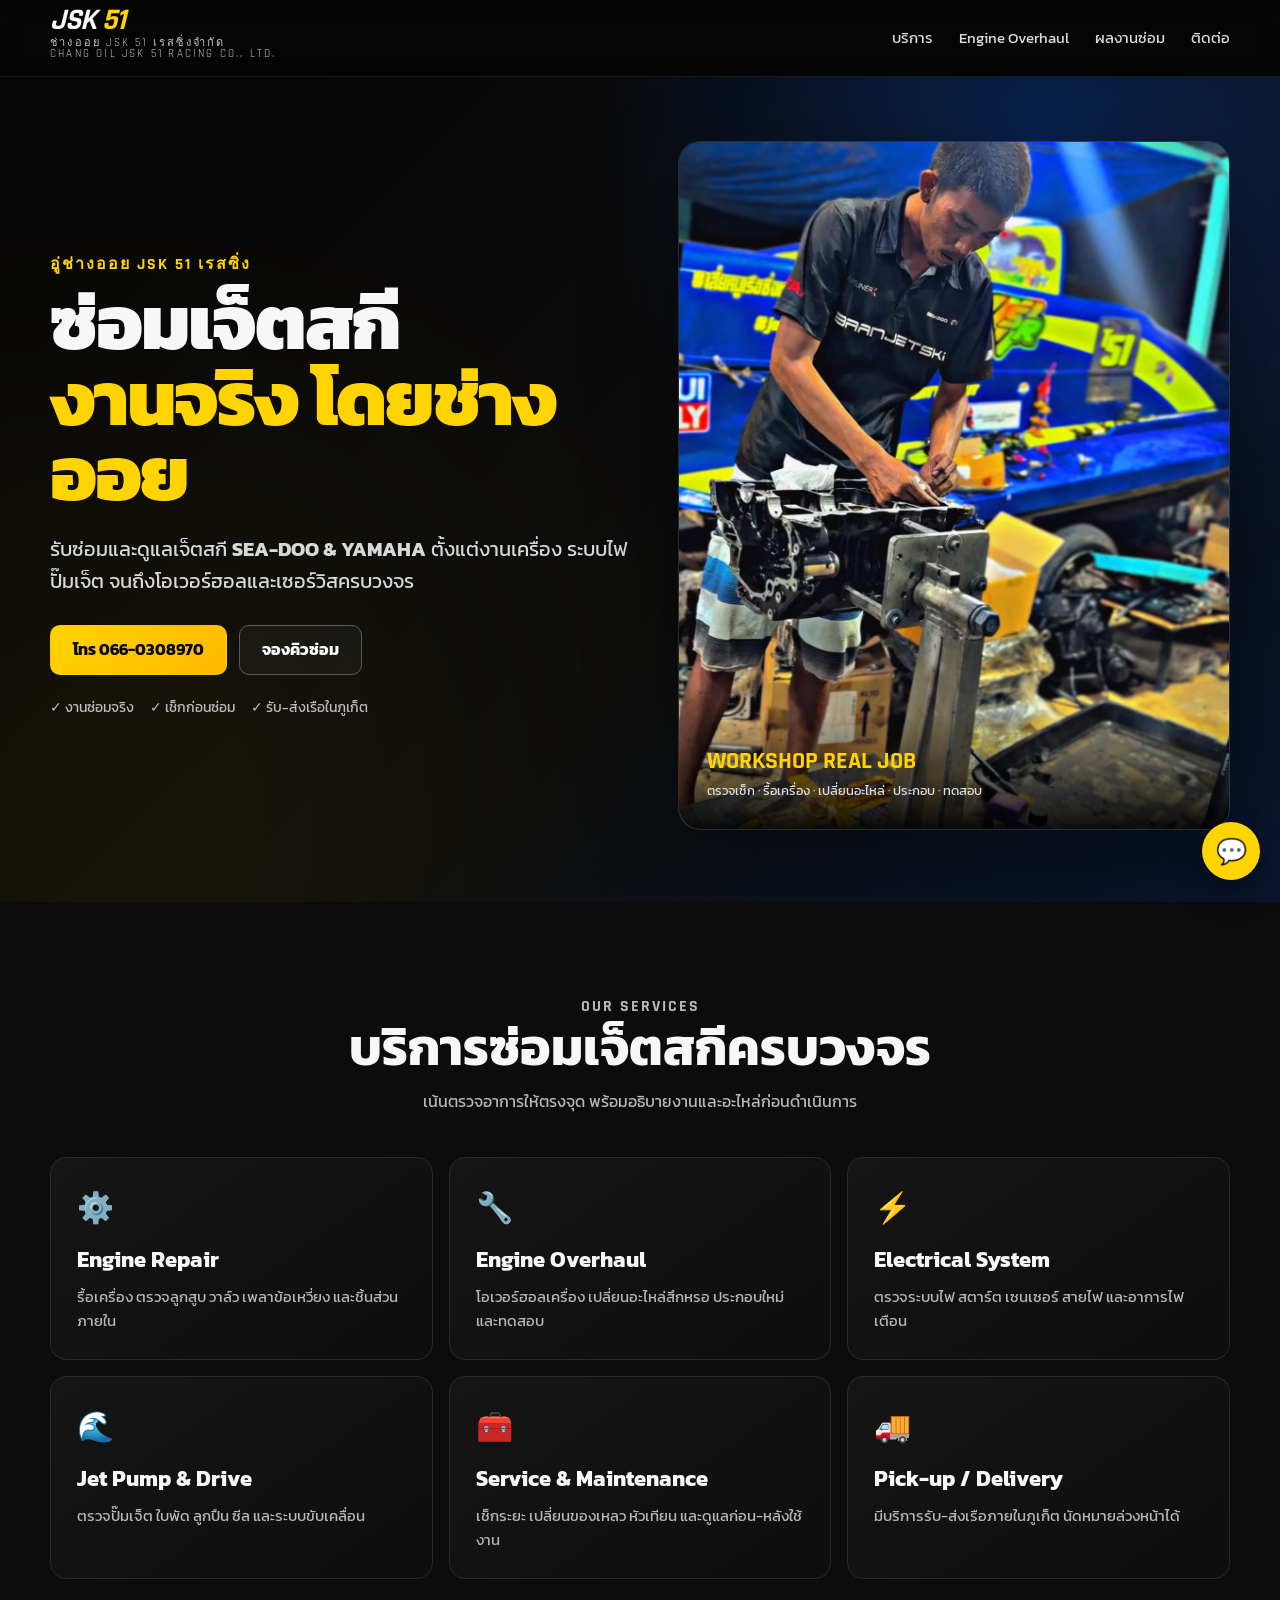
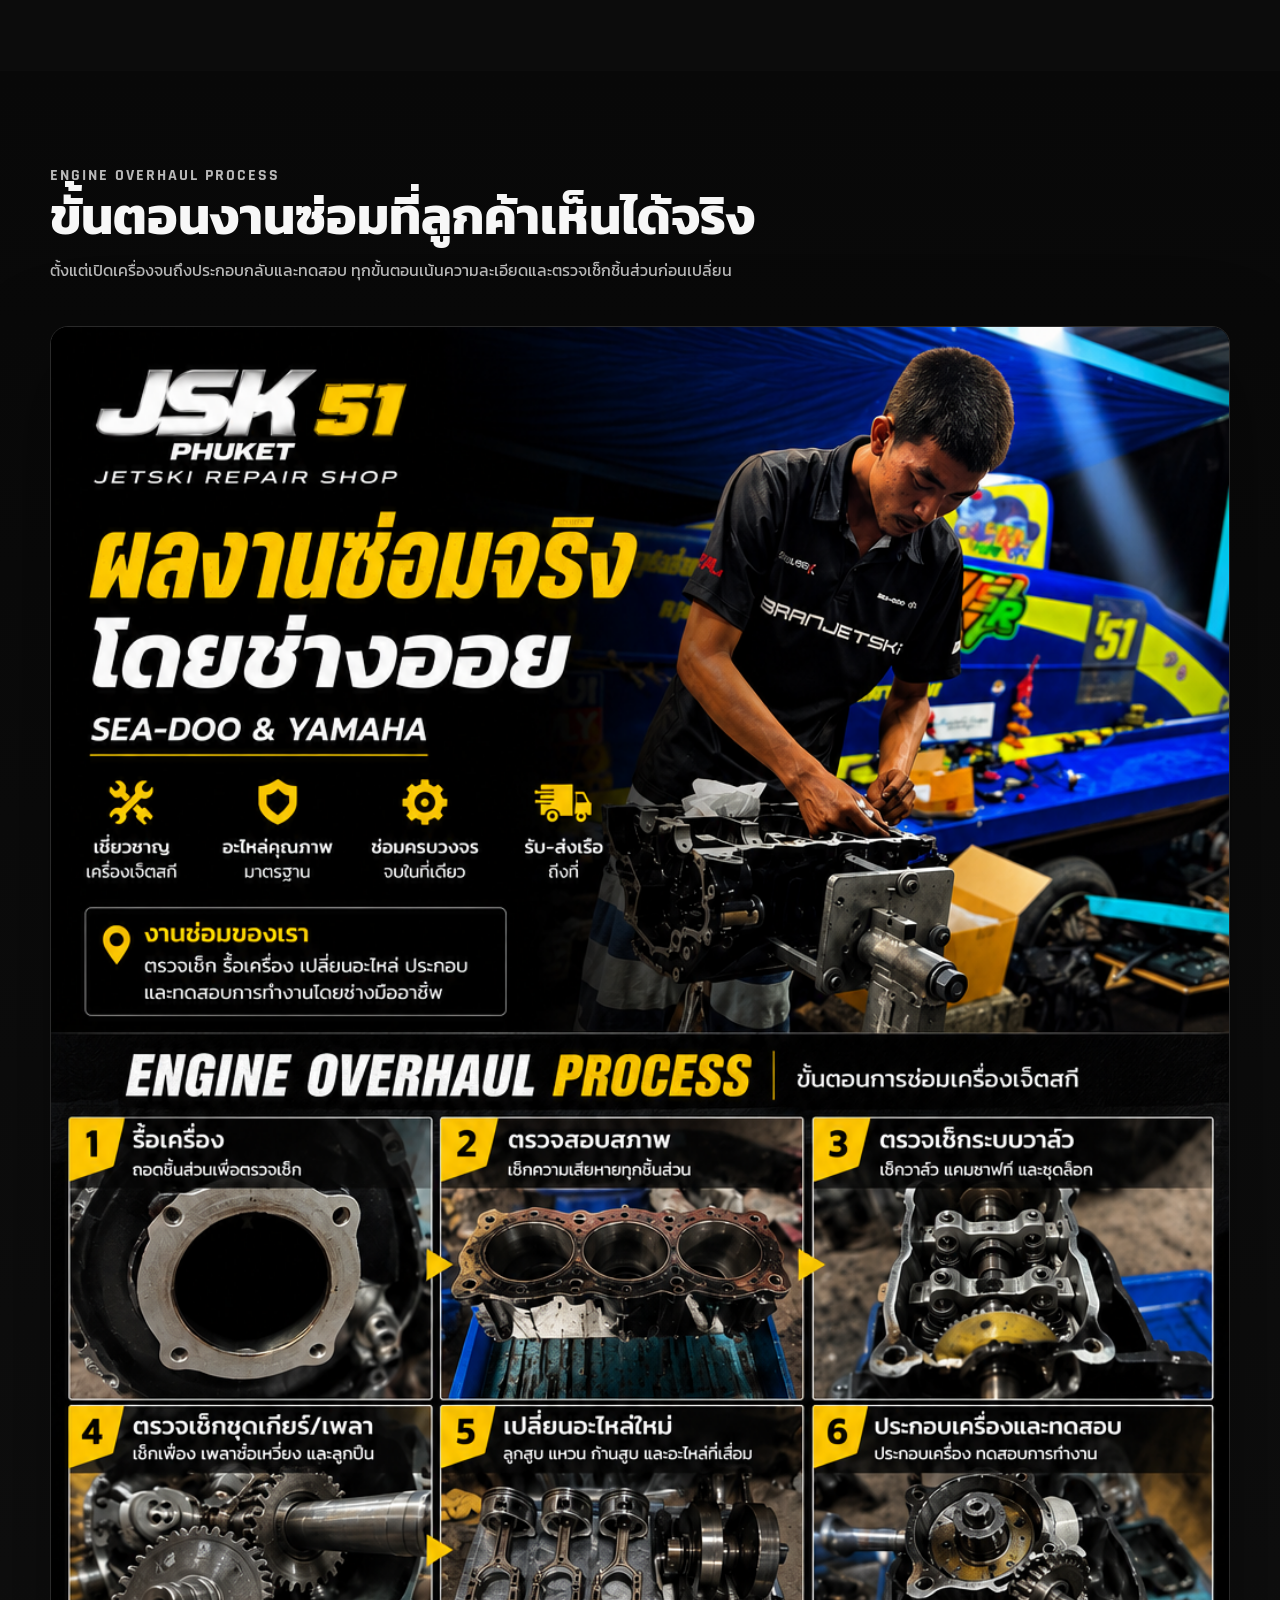
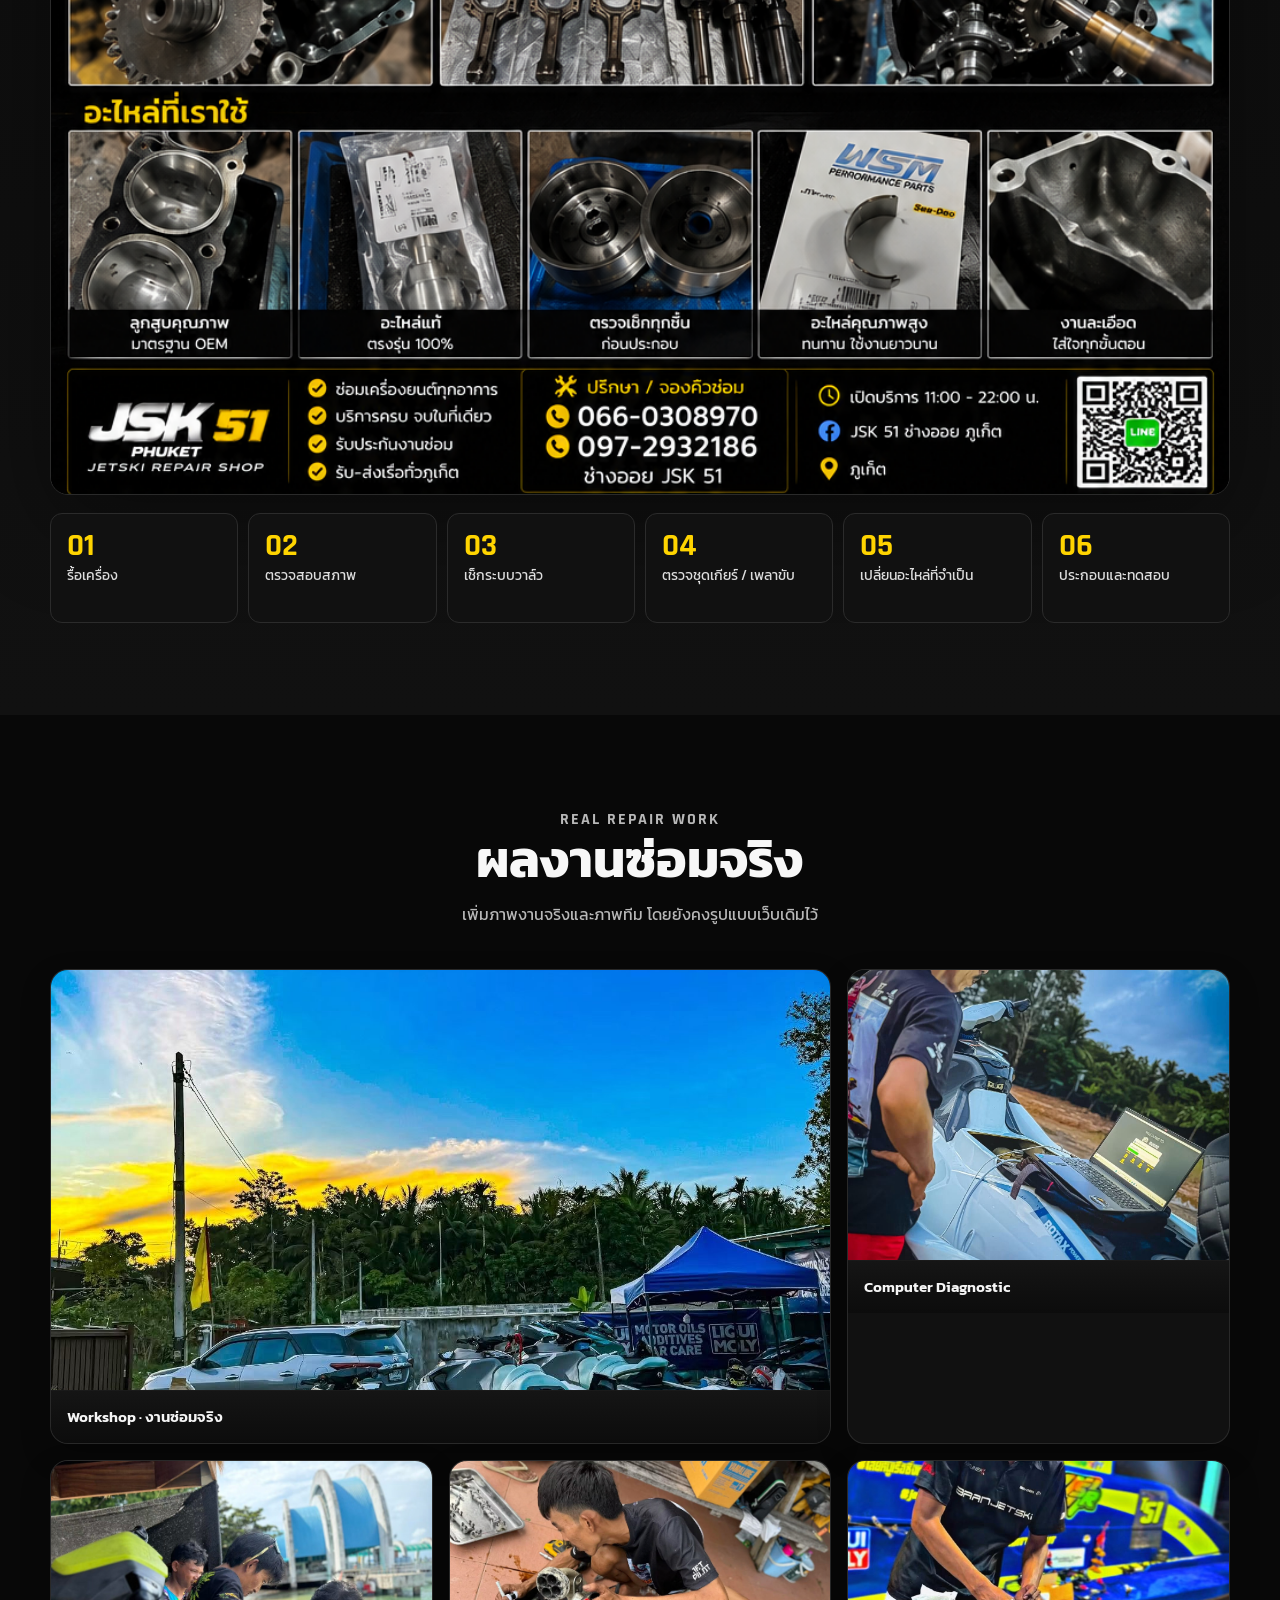
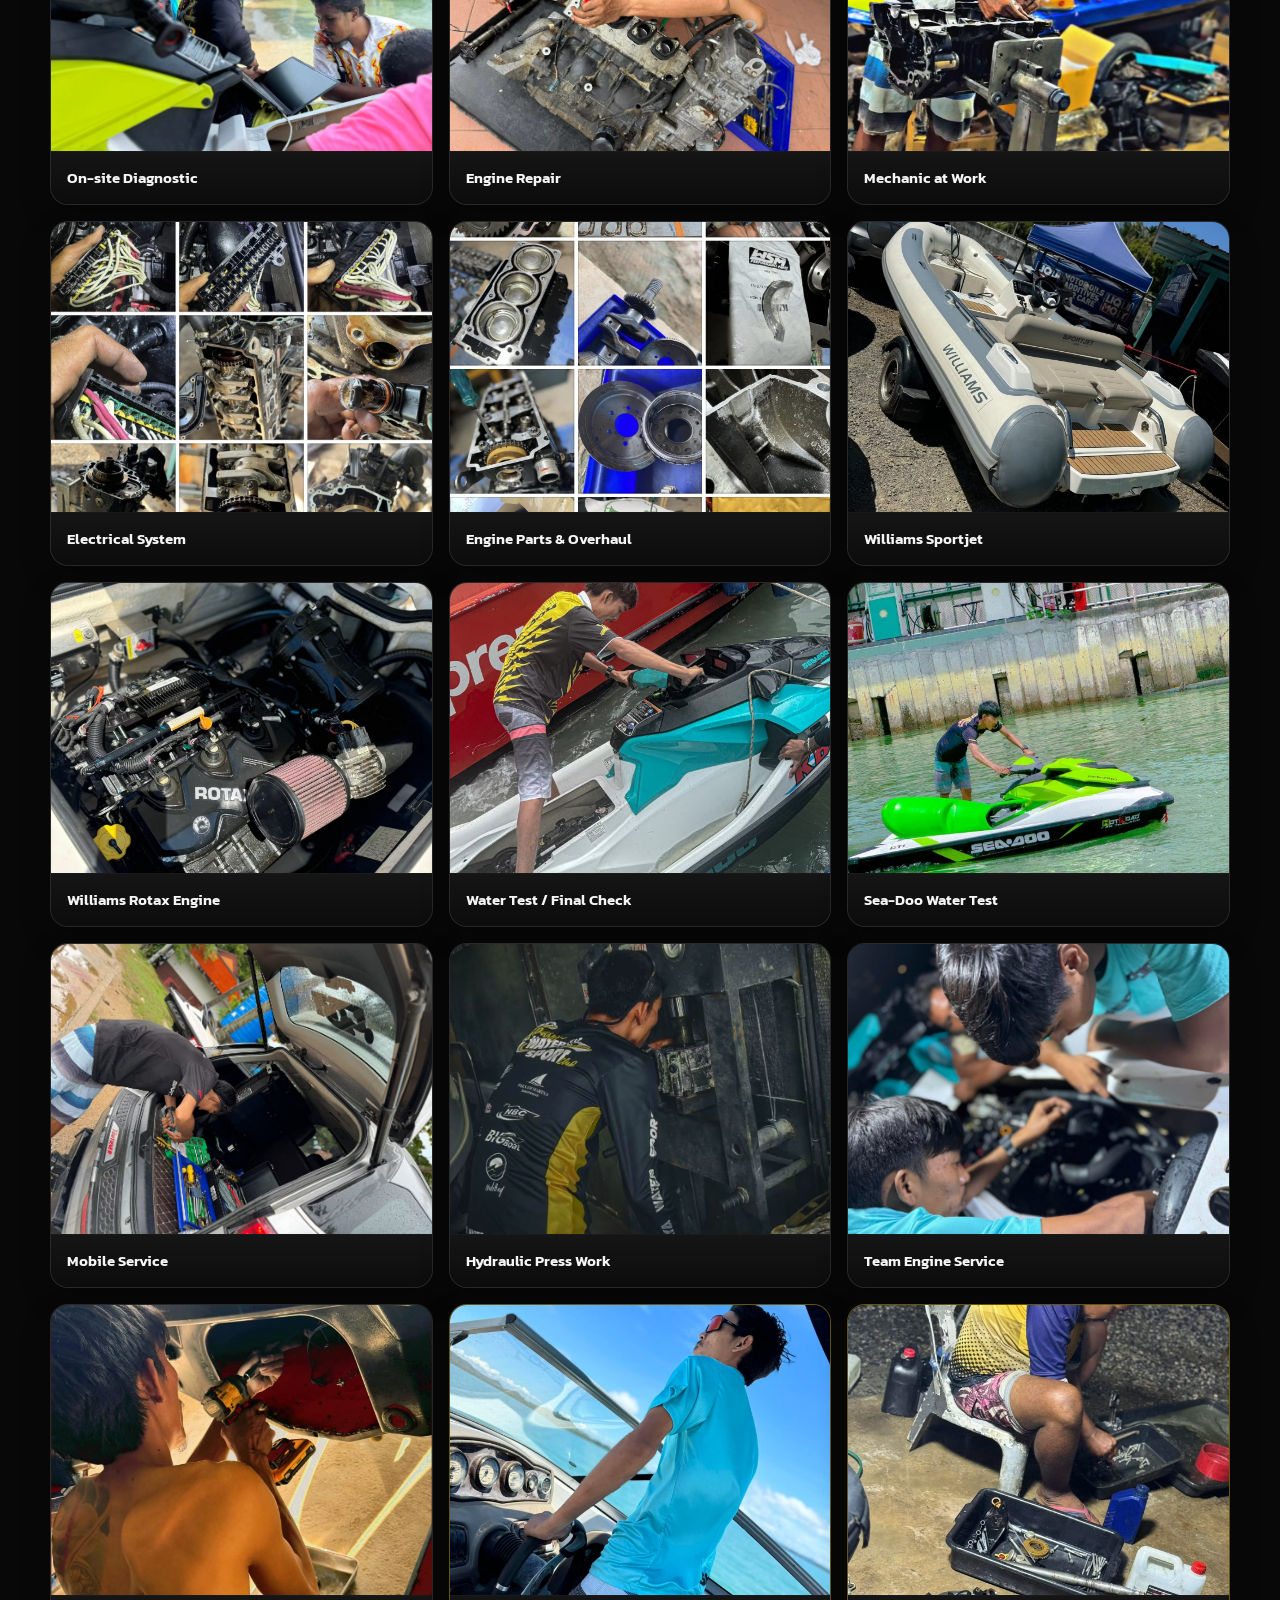
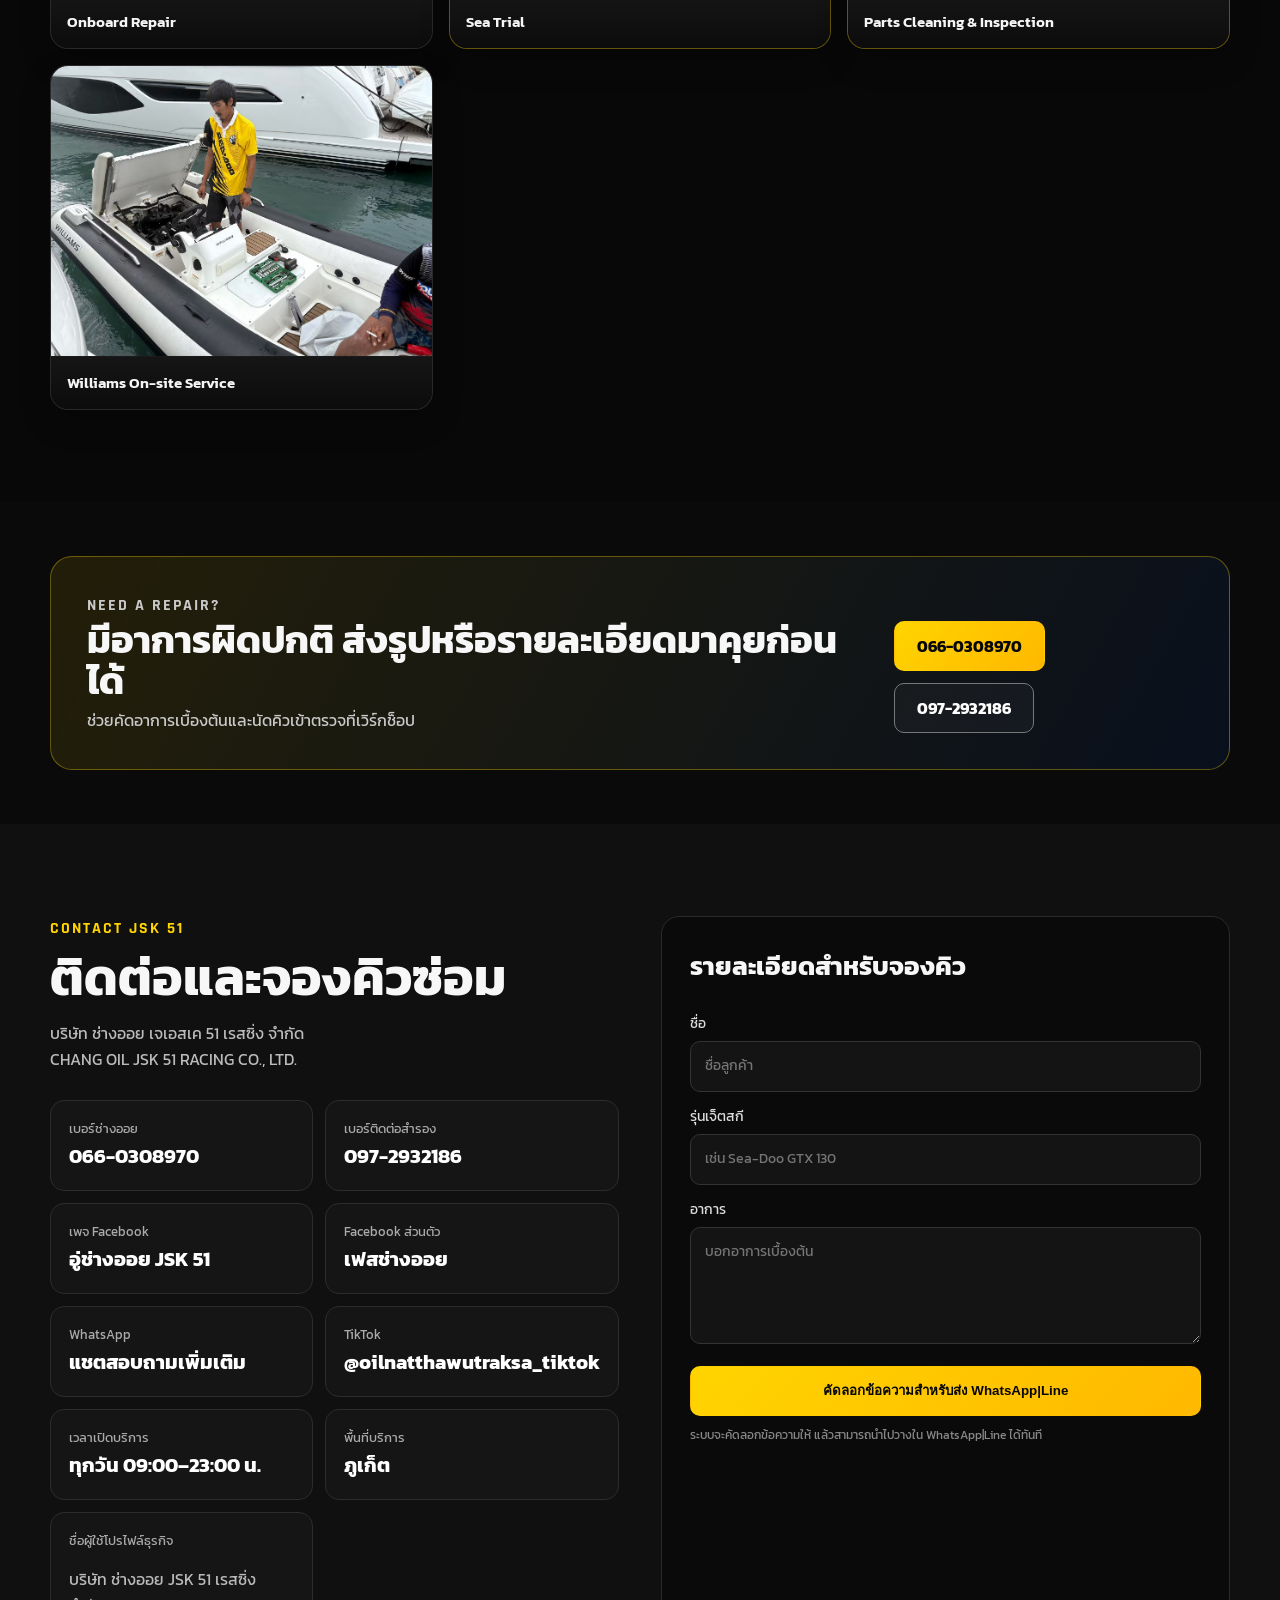
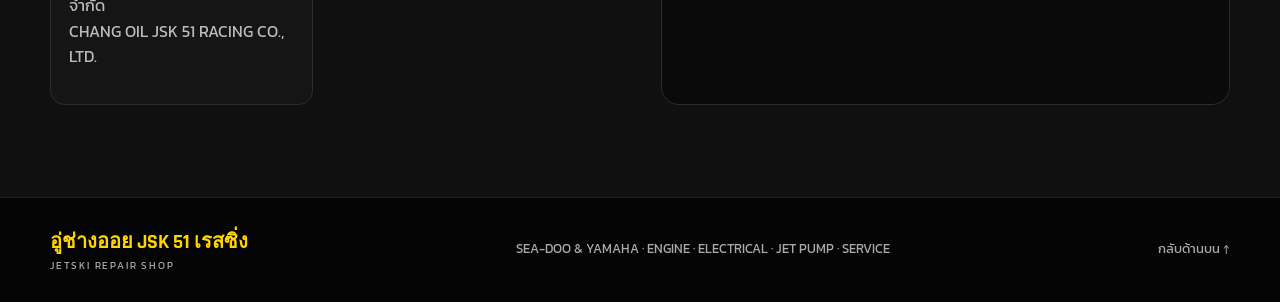
<file: index.html>
<!doctype html>
<html lang="th">
<head>
  <meta charset="utf-8">
  <meta name="viewport" content="width=device-width, initial-scale=1">
  <title>อู่ช่างออย JSK 51 เรสซิ่ง | ซ่อมเจ็ตสกี Sea-Doo Yamaha ภูเก็ต</title>

<meta name="description" content="อู่ช่างออย JSK 51 เรสซิ่ง ภูเก็ต รับซ่อมเจ็ตสกี Sea-Doo และ Yamaha งานเครื่อง Engine Overhaul ระบบไฟ ปั๊มเจ็ต เซอร์วิส ตรวจเช็กด้วยคอมพิวเตอร์ และรับ-ส่งเรือในภูเก็ต โทร 066-0308970">

<meta name="robots" content="index, follow">

<link rel="canonical" href="https://rodmayonly-web.github.io/-JSK51-OIL-JETSKI/">

<meta property="og:title" content="อู่ช่างออย JSK 51 เรสซิ่ง | Jetski Repair Shop Phuket">
<meta property="og:description" content="รับซ่อมเจ็ตสกี Sea-Doo & Yamaha งานเครื่อง ระบบไฟ ปั๊มเจ็ต Engine Overhaul และบริการรับ-ส่งในภูเก็ต">
<meta property="og:type" content="website">
<meta property="og:url" content="https://rodmayonly-web.github.io/-JSK51-OIL-JETSKI/">
<meta property="og:image" content="https://rodmayonly-web.github.io/-JSK51-OIL-JETSKI/workshop-main.jpg">

<meta name="twitter:card" content="summary_large_image">

<link rel="preconnect" href="https://fonts.googleapis.com">
<link rel="preconnect" href="https://fonts.gstatic.com" crossorigin>
<link href="https://fonts.googleapis.com/css2?family=Kanit:wght@300;400;500;600;700;800&family=Rajdhani:wght@600;700&display=swap" rel="stylesheet">
<link rel="stylesheet" href="styles.css">
</head>
<body>
  <header class="site-header" id="top">
    <div class="container nav">
      <a class="brand" href="#top" aria-label="อู่ช่างออย JSK 51 เรสซิ่ง">
        <span class="brand-main">JSK <b>51</b></span>
        <span class="brand-sub">ช่างออย JSK 51 เรสซิ่งจำกัด<br>

  CHANG OIL JSK 51 RACING CO., LTD.

</p></span>
      </a>
      <button class="menu-btn" aria-label="เปิดเมนู" aria-expanded="false">☰</button>
      <nav class="nav-links">
        <a href="#services">บริการ</a>
        <a href="#overhaul">Engine Overhaul</a>
        <a href="#work">ผลงานซ่อม</a>
        <a href="#contact">ติดต่อ</a>
      </nav>
    </div>
  </header>

  <main>
    <section class="hero">
      <div class="hero-overlay"></div>
      <div class="container hero-grid">
        <div class="hero-copy">
          <p class="eyebrow">อู่ช่างออย JSK 51 เรสซิ่ง</p>
          <h1>ซ่อมเจ็ตสกี<br><span>งานจริง โดยช่างออย</span></h1>
          <p class="hero-text">รับซ่อมและดูแลเจ็ตสกี <strong>SEA-DOO & YAMAHA</strong> ตั้งแต่งานเครื่อง ระบบไฟ ปั๊มเจ็ต จนถึงโอเวอร์ฮอลและเซอร์วิสครบวงจร</p>
          <div class="hero-actions">
            <a class="btn btn-primary" href="tel:0660308970">โทร 066-0308970</a>
            <a class="btn btn-outline" href="#contact">จองคิวซ่อม</a>
          </div>
          <div class="hero-badges"><span>✓ งานซ่อมจริง</span><span>✓ เช็กก่อนซ่อม</span><span>✓ รับ-ส่งเรือในภูเก็ต</span></div>
        </div>
        <div class="hero-card">
          <img src="mechanic-working.jpg" alt="ช่างกำลังซ่อมเจ็ตสกี JSK 51">
          <div class="hero-card-caption"><strong>WORKSHOP REAL JOB</strong><span>ตรวจเช็ก · รื้อเครื่อง · เปลี่ยนอะไหล่ · ประกอบ · ทดสอบ</span></div>
        </div>
      </div>
    </section>

    <section class="section services" id="services">
      <div class="container">
        <div class="section-head"><p class="eyebrow">OUR SERVICES</p><h2>บริการซ่อมเจ็ตสกีครบวงจร</h2><p>เน้นตรวจอาการให้ตรงจุด พร้อมอธิบายงานและอะไหล่ก่อนดำเนินการ</p></div>
        <div class="service-grid">
          <article class="service-card"><div class="icon">⚙️</div><h3>Engine Repair</h3><p>รื้อเครื่อง ตรวจลูกสูบ วาล์ว เพลาข้อเหวี่ยง และชิ้นส่วนภายใน</p></article>
          <article class="service-card"><div class="icon">🔧</div><h3>Engine Overhaul</h3><p>โอเวอร์ฮอลเครื่อง เปลี่ยนอะไหล่สึกหรอ ประกอบใหม่และทดสอบ</p></article>
          <article class="service-card"><div class="icon">⚡</div><h3>Electrical System</h3><p>ตรวจระบบไฟ สตาร์ต เซนเซอร์ สายไฟ และอาการไฟเตือน</p></article>
          <article class="service-card"><div class="icon">🌊</div><h3>Jet Pump & Drive</h3><p>ตรวจปั๊มเจ็ต ใบพัด ลูกปืน ซีล และระบบขับเคลื่อน</p></article>
          <article class="service-card"><div class="icon">🧰</div><h3>Service & Maintenance</h3><p>เช็กระยะ เปลี่ยนของเหลว หัวเทียน และดูแลก่อน-หลังใช้งาน</p></article>
          <article class="service-card"><div class="icon">🚚</div><h3>Pick-up / Delivery</h3><p>มีบริการรับ-ส่งเรือภายในภูเก็ต นัดหมายล่วงหน้าได้</p></article>
        </div>
      </div>
    </section>

    <section class="section overhaul" id="overhaul">
      <div class="container">
        <div class="section-head left"><p class="eyebrow">ENGINE OVERHAUL PROCESS</p><h2>ขั้นตอนงานซ่อมที่ลูกค้าเห็นได้จริง</h2><p>ตั้งแต่เปิดเครื่องจนถึงประกอบกลับและทดสอบ ทุกขั้นตอนเน้นความละเอียดและตรวจเช็กชิ้นส่วนก่อนเปลี่ยน</p></div>
        <div class="poster-wrap"><img src="engine-overhaul.png" alt="ขั้นตอน Engine Overhaul ของ JSK 51"></div>
        <div class="process-grid">
          <div><b>01</b><span>รื้อเครื่อง</span></div><div><b>02</b><span>ตรวจสอบสภาพ</span></div><div><b>03</b><span>เช็กระบบวาล์ว</span></div><div><b>04</b><span>ตรวจชุดเกียร์ / เพลาขับ</span></div><div><b>05</b><span>เปลี่ยนอะไหล่ที่จำเป็น</span></div><div><b>06</b><span>ประกอบและทดสอบ</span></div>
        </div>
      </div>
    </section>

    <section class="section work" id="work">
      <div class="container">
        <div class="section-head"><p class="eyebrow">REAL REPAIR WORK</p><h2>ผลงานซ่อมจริง</h2><p>เพิ่มภาพงานจริงและภาพทีม โดยยังคงรูปแบบเว็บเดิมไว้</p></div>
        <div class="work-gallery">
         <figure><img src="workshop-main.jpg" alt="บรรยากาศอู่ JSK 51"><figcaption>Workshop · งานซ่อมจริง</figcaption></figure>

<figure><img src="diagnostic-gtx.jpg" alt="ตรวจเช็ก Sea-Doo GTX ด้วยคอมพิวเตอร์"><figcaption>Computer Diagnostic</figcaption></figure>

<figure><img src="onsite-diagnostic.jpg" alt="ตรวจเช็กเจ็ตสกีหน้างาน"><figcaption>On-site Diagnostic</figcaption></figure>

<figure><img src="engine-repair.jpg" alt="งานซ่อมเครื่องเจ็ตสกี"><figcaption>Engine Repair</figcaption></figure>

<figure><img src="mechanic-working.jpg" alt="ช่างออยกำลังซ่อมเครื่อง"><figcaption>Mechanic at Work</figcaption></figure>

<figure><img src="electrical-system.jpg" alt="งานระบบไฟเจ็ตสกี"><figcaption>Electrical System</figcaption></figure>

<figure><img src="engine-parts-overhaul.jpg" alt="อะไหล่และงานโอเวอร์ฮอล"><figcaption>Engine Parts & Overhaul</figcaption></figure>

<figure><img src="williams-sportjet.jpg" alt="Williams Sportjet"><figcaption>Williams Sportjet</figcaption></figure>

<figure><img src="williams-rotax-engine.jpg" alt="เครื่องยนต์ Rotax Williams"><figcaption>Williams Rotax Engine</figcaption></figure>

<figure><img src="water-test.jpg" alt="ทดสอบเจ็ตสกีหลังซ่อม"><figcaption>Water Test / Final Check</figcaption></figure> 
        <figure><img src="water-test-seadoo.jpg" alt="ทดสอบ Sea-Doo หลังซ่อม"><figcaption>Sea-Doo Water Test</figcaption></figure>

<figure><img src="mobile-tool-service.jpg" alt="บริการซ่อมหน้างานพร้อมเครื่องมือ"><figcaption>Mobile Service</figcaption></figure>

<figure><img src="hydraulic-press-work.jpg" alt="งานอัดและถอดชิ้นส่วนด้วยเครื่องไฮดรอลิก"><figcaption>Hydraulic Press Work</figcaption></figure>

<figure><img src="team-engine-service.jpg" alt="ทีมช่างตรวจเช็กเครื่องยนต์เจ็ตสกี"><figcaption>Team Engine Service</figcaption></figure>

<figure><img src="onboard-repair.jpg" alt="ซ่อมระบบภายในเรือและเจ็ตสกีหน้างาน"><figcaption>Onboard Repair</figcaption></figure>

<figure><img src="sea-trial.jpg" alt="ทดสอบการทำงานในทะเลหลังซ่อม"><figcaption>Sea Trial</figcaption></figure>

<figure><img src="parts-cleaning.jpg" alt="ล้างและตรวจชิ้นส่วนเครื่องยนต์"><figcaption>Parts Cleaning & Inspection</figcaption></figure>

<figure><img src="williams-onsite-service.jpg" alt="บริการซ่อม Williams Sportjet หน้างาน"><figcaption>Williams On-site Service</figcaption></figure>
        </div>
      </div>
    </section>

    <section class="section cta">
      <div class="container cta-box">
        <div><p class="eyebrow">NEED A REPAIR?</p><h2>มีอาการผิดปกติ ส่งรูปหรือรายละเอียดมาคุยก่อนได้</h2><p>ช่วยคัดอาการเบื้องต้นและนัดคิวเข้าตรวจที่เวิร์กช็อป</p></div>
        <div class="cta-actions"><a class="btn btn-primary" href="tel:0660308970">066-0308970</a><a class="btn btn-outline light" href="tel:0972932186">097-2932186</a></div>
      </div>
    </section>

    <section class="section contact" id="contact">
      <div class="container contact-grid">
        <div>
          <p class="eyebrow">CONTACT JSK 51</p><h2>ติดต่อและจองคิวซ่อม</h2><p class="contact-lead">บริษัท ช่างออย เจเอสเค 51 เรสซิ่ง จำกัด<br>CHANG OIL JSK 51 RACING CO., LTD.</p>
          <div class="contact-cards">
  <a href="tel:0660308970">
    <span>เบอร์ช่างออย</span>
    <strong>066-0308970</strong>
  </a>

  <a href="tel:0972932186">
    <span>เบอร์ติดต่อสำรอง</span>
    <strong>097-2932186</strong>
  </a>

  <a href="https://www.facebook.com/share/1APEA1jg39/?mibextid=wwXIfr"

   target="_blank" rel="noopener">

  <span>เพจ Facebook</span>

  <strong>อู่ช่างออย JSK 51</strong>
<a href="https://www.facebook.com/nattwut.raksa" target="_blank" rel="noopener">
  <span>Facebook ส่วนตัว</span>
  <strong>เฟสช่างออย</strong>
</a>
</a>
<a href="https://wa.me/message/C3WTJVL462GDN1" target="_blank" rel="noopener">
  <span>WhatsApp</span>
  <strong>แชตสอบถามเพิ่มเติม</strong>
</a>
  </a>

  <a href="https://tiktok.com/@oilnatthawutraksa_tiktok" target="_blank">
    <span>TikTok</span>
    <strong>@oilnatthawutraksa_tiktok</strong>
  </a>

  <div>
    <span>เวลาเปิดบริการ</span>
    <strong>ทุกวัน 09:00–23:00 น.</strong>
  </div>

  <div>
    <span>พื้นที่บริการ</span>
    <strong>ภูเก็ต</strong>
  </div>

  <div>
    <span>ชื่อผู้ใช้โปรไฟล์ธุรกิจ</span>
    <p class="contact-lead">
  บริษัท ช่างออย JSK 51 เรสซิ่ง จำกัด<br>
  CHANG OIL JSK 51 RACING CO., LTD.
</p>

</a>
  </div>
</div>
        </div>
        <form class="contact-form" onsubmit="return sendToLine(event)">
          <h3>รายละเอียดสำหรับจองคิว</h3>
          <label>ชื่อ<input id="name" type="text" placeholder="ชื่อลูกค้า"></label>
          <label>รุ่นเจ็ตสกี<input id="model" type="text" placeholder="เช่น Sea-Doo GTX 130"></label>
          <label>อาการ<textarea id="issue" rows="4" placeholder="บอกอาการเบื้องต้น"></textarea></label>
          <button class="btn btn-primary full" type="submit">คัดลอกข้อความสำหรับส่ง WhatsApp|Line </button>
          <p class="form-note" id="formNote">ระบบจะคัดลอกข้อความให้ แล้วสามารถนำไปวางใน WhatsApp|Line ได้ทันที</p>
        </form>
      </div>
    </section>
  </main>

  <footer><div class="container footer-inner"><div><strong>อู่ช่างออย JSK 51 เรสซิ่ง</strong><span>JETSKI REPAIR SHOP</span></div><p>SEA-DOO & YAMAHA · ENGINE · ELECTRICAL · JET PUMP · SERVICE</p><a href="#top">กลับด้านบน ↑</a></div></footer>
  <a class="floating-call" href="https://wa.me/message/C3WTJVL462GDN1" aria-label="แชต WhatsApp กับอู่ช่างออย JSK 51">💬</a>
  <script src="script.js"></script>
</body>
</html>
</file>
<file: styles.css>
:root{--bg:#070707;--bg2:#101010;--card:#151515;--yellow:#ffd400;--yellow2:#ffb800;--blue:#005cff;--text:#f7f7f7;--muted:#b8b8b8;--line:#2a2a2a}
*{box-sizing:border-box}html{scroll-behavior:smooth}body{margin:0;background:var(--bg);color:var(--text);font-family:"Kanit",sans-serif;line-height:1.6}img{max-width:100%;display:block}a{color:inherit;text-decoration:none}.container{width:min(1180px,calc(100% - 36px));margin:auto}.site-header{position:sticky;top:0;z-index:50;background:rgba(5,5,5,.86);backdrop-filter:blur(14px);border-bottom:1px solid rgba(255,255,255,.08)}.nav{min-height:76px;display:flex;align-items:center;justify-content:space-between;gap:28px}.brand{display:flex;flex-direction:column;line-height:1}.brand-main{font-family:"Rajdhani",sans-serif;font-weight:700;font-size:30px;font-style:italic;letter-spacing:-1px}.brand-main b{color:var(--yellow)}.brand-sub{font-family:"Rajdhani",sans-serif;font-size:11px;letter-spacing:2.2px;color:#c8c8c8;margin-top:3px}.nav-links{display:flex;gap:26px;font-size:15px}.nav-links a{color:#ddd}.nav-links a:hover{color:var(--yellow)}.menu-btn{display:none;background:none;border:0;color:#fff;font-size:26px}.hero{position:relative;overflow:hidden;padding:64px 0 72px;background:radial-gradient(circle at 82% 8%,rgba(0,92,255,.28),transparent 35%),linear-gradient(135deg,#050505 0%,#0d0d0d 58%,#0a1730 100%)}.hero:before{content:"";position:absolute;left:-120px;bottom:-160px;width:500px;height:500px;background:var(--yellow);filter:blur(180px);opacity:.08}.hero-grid{position:relative;display:grid;grid-template-columns:1.03fr .97fr;gap:42px;align-items:center}.eyebrow{margin:0 0 8px;color:var(--yellow);font-family:"Rajdhani",sans-serif;font-weight:700;letter-spacing:2px}.hero h1{font-size:clamp(48px,6vw,82px);line-height:.98;margin:0 0 22px;font-weight:800;letter-spacing:-2px}.hero h1 span{color:var(--yellow)}.hero-text{max-width:680px;font-size:20px;color:#d8d8d8}.hero-actions,.cta-actions{display:flex;gap:12px;flex-wrap:wrap;margin-top:28px}.btn{display:inline-flex;align-items:center;justify-content:center;min-height:50px;padding:0 22px;border-radius:10px;font-weight:700;border:1px solid transparent;transition:.2s transform,.2s background}.btn:hover{transform:translateY(-2px)}.btn-primary{background:linear-gradient(135deg,var(--yellow),var(--yellow2));color:#070707}.btn-outline{border-color:#5b5b5b;background:rgba(255,255,255,.03);color:#fff}.btn-outline.light{border-color:#777}.hero-badges{display:flex;gap:16px;flex-wrap:wrap;margin-top:22px;color:#bdbdbd;font-size:14px}.hero-card{position:relative;border-radius:22px;overflow:hidden;border:1px solid rgba(255,255,255,.12);box-shadow:0 30px 90px rgba(0,0,0,.45)}.hero-card img{aspect-ratio:4/5;object-fit:cover}.hero-card-caption{position:absolute;left:0;right:0;bottom:0;padding:28px;background:linear-gradient(transparent,rgba(0,0,0,.92));display:flex;flex-direction:column}.hero-card-caption strong{font-family:"Rajdhani";font-size:24px;color:var(--yellow)}.hero-card-caption span{font-size:13px;color:#ddd}.section{padding:92px 0}.section-head{text-align:center;max-width:800px;margin:0 auto 42px}.section-head.left{text-align:left;margin-left:0}.section-head h2,.contact h2,.cta h2{font-size:clamp(34px,4vw,54px);line-height:1.08;margin:0 0 14px}.section-head p{color:var(--muted);margin:0}.services{background:#0c0c0c}.service-grid{display:grid;grid-template-columns:repeat(3,1fr);gap:16px}.service-card{padding:26px;border:1px solid var(--line);background:linear-gradient(145deg,#151515,#0e0e0e);border-radius:16px}.service-card .icon{font-size:30px;margin-bottom:10px}.service-card h3{margin:0 0 8px;font-size:22px}.service-card p{margin:0;color:var(--muted);font-size:15px}.overhaul{background:linear-gradient(180deg,#080808,#111)}.poster-wrap{border:1px solid #2a2a2a;border-radius:18px;overflow:hidden;background:#000;box-shadow:0 28px 90px rgba(0,0,0,.38)}.poster-wrap img{width:100%}.process-grid{display:grid;grid-template-columns:repeat(6,1fr);gap:10px;margin-top:18px}.process-grid div{border:1px solid #2b2b2b;background:#111;border-radius:12px;padding:16px;min-height:110px}.process-grid b{display:block;font-family:"Rajdhani";font-size:32px;color:var(--yellow);line-height:1}.process-grid span{font-size:14px;color:#ddd}.work{background:#080808}.work-gallery{display:grid;grid-template-columns:repeat(3,1fr);gap:14px}.work-gallery figure{margin:0;position:relative;overflow:hidden;border-radius:18px;border:1px solid var(--line);background:#111}.work-gallery img{width:100%;aspect-ratio:4/3;object-fit:cover}.work-gallery figcaption{padding:12px 14px;color:#ddd;font-size:14px;background:#111}.work-gallery figure:first-child{grid-column:span 2}.work-gallery figure:first-child img{aspect-ratio:16/9}.cta{padding:54px 0;background:#0a0a0a}.cta-box{border:1px solid rgba(255,212,0,.35);border-radius:22px;padding:36px;display:flex;justify-content:space-between;align-items:center;gap:30px;background:linear-gradient(120deg,rgba(255,212,0,.1),rgba(0,92,255,.08))}.cta h2{font-size:clamp(28px,3vw,42px);margin-bottom:6px}.cta p{margin:0;color:#c9c9c9}.contact{background:#101010}.contact-grid{display:grid;grid-template-columns:1fr 1fr;gap:42px}.contact-lead{color:#bbb}.contact-cards{display:grid;grid-template-columns:1fr 1fr;gap:12px;margin-top:28px}.contact-cards>a,.contact-cards>div{padding:18px;border:1px solid #2c2c2c;border-radius:14px;background:#151515;display:flex;flex-direction:column}.contact-cards span{font-size:13px;color:#aaa}.contact-cards strong{font-size:20px;color:#fff}.contact-form{background:#0a0a0a;border:1px solid #2b2b2b;border-radius:18px;padding:28px}.contact-form h3{margin-top:0;font-size:26px}.contact-form label{display:block;margin-bottom:14px;color:#ddd;font-size:14px}input,textarea{width:100%;margin-top:6px;background:#141414;border:1px solid #333;border-radius:10px;color:#fff;padding:13px 14px;font:inherit}input:focus,textarea:focus{outline:1px solid var(--yellow);border-color:var(--yellow)}.full{width:100%}.form-note{font-size:12px;color:#898989;margin:10px 0 0}footer{border-top:1px solid #222;background:#050505;padding:28px 0}.footer-inner{display:flex;justify-content:space-between;align-items:center;gap:22px;color:#aaa;font-size:13px}.footer-inner>div{display:flex;flex-direction:column}.footer-inner strong{color:var(--yellow);font-family:"Rajdhani";font-size:20px}.footer-inner span{font-size:10px;letter-spacing:1.8px}.floating-call{position:fixed;right:20px;bottom:20px;width:58px;height:58px;border-radius:50%;display:grid;place-items:center;background:var(--yellow);color:#060606;font-size:25px;font-weight:800;box-shadow:0 12px 30px rgba(0,0,0,.4);z-index:80}@media(max-width:900px){.nav-links{display:none;position:absolute;left:18px;right:18px;top:70px;flex-direction:column;background:#111;border:1px solid #2b2b2b;border-radius:14px;padding:18px}.nav-links.open{display:flex}.menu-btn{display:block}.hero-grid,.contact-grid{grid-template-columns:1fr}.hero{padding-top:42px}.hero-card{max-width:680px}.service-grid{grid-template-columns:repeat(2,1fr)}.process-grid{grid-template-columns:repeat(3,1fr)}.cta-box{flex-direction:column;align-items:flex-start}.work-gallery{grid-template-columns:1fr 1fr}.work-gallery figure:first-child{grid-column:1/-1}}@media(max-width:560px){.container{width:min(100% - 24px,1180px)}.section{padding:68px 0}.hero h1{font-size:48px}.hero-text{font-size:17px}.service-grid{grid-template-columns:1fr}.process-grid{grid-template-columns:repeat(2,1fr)}.contact-cards{grid-template-columns:1fr}.footer-inner{flex-direction:column;align-items:flex-start}.work-gallery{grid-template-columns:1fr}.work-gallery figure:first-child{grid-column:auto}}
/* ===== JSK 51 REAL WORK GALLERY UPGRADE ===== */

.work-gallery{
  display:grid;
  grid-template-columns:repeat(3,1fr);
  gap:16px;
}

.work-gallery figure{
  margin:0;
  overflow:hidden;
  border-radius:18px;
  background:#111;
  border:1px solid rgba(255,255,255,.1);
  box-shadow:0 12px 30px rgba(0,0,0,.22);
  transition:transform .25s ease, box-shadow .25s ease;
}

.work-gallery figure:hover{
  transform:translateY(-4px);
  box-shadow:0 18px 40px rgba(0,0,0,.34);
}

.work-gallery img{
  width:100%;
  height:290px;
  object-fit:cover;
  display:block;
}

.work-gallery figcaption{
  padding:14px 16px;
  background:linear-gradient(180deg,#151515,#0c0c0c);
  color:#f5f5f5;
  font-size:15px;
  font-weight:600;
  border-top:1px solid rgba(255,255,255,.06);
}

/* ให้รูปแรกเด่นเป็นภาพหลัก */
.work-gallery figure:first-child{
  grid-column:span 2;
}

.work-gallery figure:first-child img{
  height:420px;
}

/* Williams ให้ดูเป็นหมวดงานพิเศษ */
.work-gallery figure:nth-last-child(2),
.work-gallery figure:nth-last-child(3){
  border-color:rgba(255,212,0,.35);
}

/* มือถือ */
@media(max-width:900px){
  .work-gallery{
    grid-template-columns:repeat(2,1fr);
  }

  .work-gallery figure:first-child{
    grid-column:1/-1;
  }

  .work-gallery img{
    height:240px;
  }

  .work-gallery figure:first-child img{
    height:360px;
  }
}

@media(max-width:560px){
  .work-gallery{
    grid-template-columns:1fr;
    gap:14px;
  }

  .work-gallery figure:first-child{
    grid-column:auto;
  }

  .work-gallery img,
  .work-gallery figure:first-child img{
    height:260px;
  }

  .work-gallery figcaption{
    font-size:14px;
    padding:12px 14px;
  }
}
</file>
